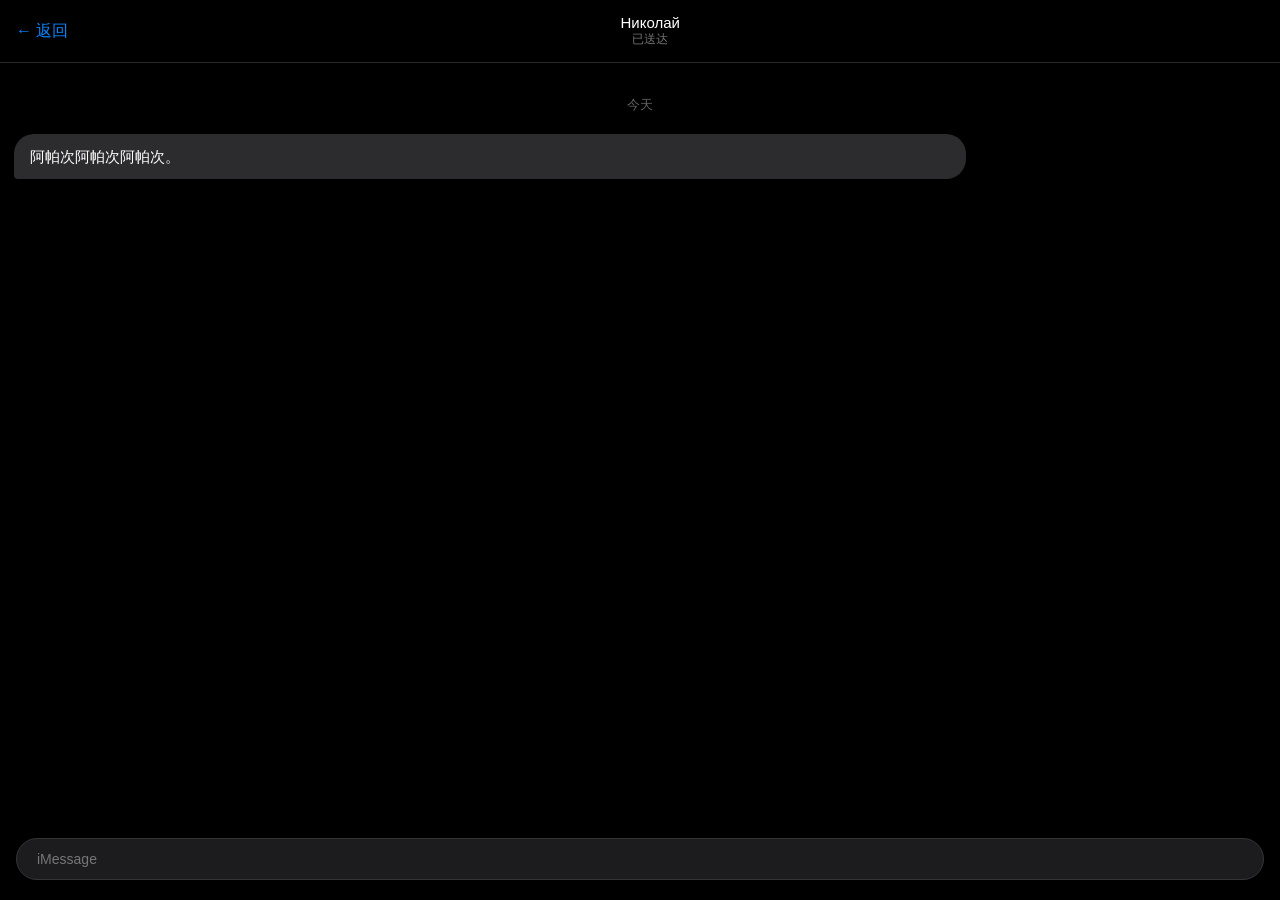
<file: dm.html>
<!DOCTYPE html>
<html lang="zh-CN">
<head>
<meta charset="UTF-8">
<meta name="viewport" content="width=device-width, initial-scale=1.0">
<title>DM · Nikolai</title>
<style>
*{
  margin:0;
  padding:0;
  box-sizing:border-box;
  font-family:-apple-system,BlinkMacSystemFont,"SF Pro Text",sans-serif;
}
body{
  background:#000000;
  color:#ffffff;
  min-height:100vh;
  padding-bottom:180px;
}

.dm-header{
  position:sticky;
  top:0;
  background:#000;
  z-index:99;
  display:flex;
  align-items:center;
  padding:14px 16px;
  border-bottom:1px solid #2a2a2c;
}
.dm-back{
  color:#0a84ff;
  text-decoration:none;
  font-size:16px;
}
.dm-title{
  flex:1;
  text-align:center;
}
.dm-name{
  font-size:15px;
}
.dm-status{
  font-size:12px;
  color:#757577;
}
.dm-dummy{
  width:32px;
}

.chat-container{
  padding:22px 14px;
}
.chat-timestamp{
  text-align:center;
  font-size:12.5px;
  color:#626264;
  margin:12px 0 20px;
}

.bubble-they{
  max-width:76%;
  background:#2c2c2e;
  color:#fff;
  padding:11px 16px;
  border-radius:20px 20px 20px 4px;
  margin-bottom:11px;
  font-size:15px;
  line-height:1.54;
  opacity:0;
  transform:translateY(7px);
  transition:all .36s ease;
}
.bubble-they.show{
  opacity:1;
  transform:translateY(0);
}

.bubble-me{
  max-width:76%;
  margin-left:auto;
  background:#0a84ff;
  color:#fff;
  padding:11px 16px;
  border-radius:20px 20px 4px 20px;
  margin-bottom:11px;
  font-size:15px;
  line-height:1.54;
  opacity:0;
  transform:translateY(7px);
  transition:all .36s ease;
}
.bubble-me.show{
  opacity:1;
  transform:translateY(0);
}

/* ✅横向排列｜固定输入框上方｜只有scale呼吸、无多余光效 */
.choice-wrap{
  position:fixed;
  bottom:72px;
  left:16px;
  right:16px;
  display:flex;
  flex-direction:row;
  justify-content:flex-end;
  gap:12px;
}
.choice-btn{
  background:#0a84ff;
  color:white;
  border:none;
  border-radius:999px;
  padding:12px 22px;
  font-size:14.5px;
  cursor:pointer;
  opacity:0;
  transform:scale(1);
  transition:all .36s ease;
}
.choice-btn.show{
  opacity:1;
  /* 仅放大缩小呼吸，幅度适中，没有光晕、没有扫光 */
  animation:breatheScale 2.1s ease-in-out infinite;
}
.choice-btn:active{
  background:#006eda;
}
@keyframes breatheScale{
  0%,100%{ transform:scale(1); }
  50%{ transform:scale(1.06); }
}

.fake-input{
  position:fixed;
  bottom:20px;
  left:16px;
  right:16px;
  background:#1c1c1e;
  border:1px solid #343436;
  border-radius:999px;
  padding:12px 20px;
  color:#767678;
  font-size:14px;
}
</style>
</head>
<body>

<div class="dm-header">
  <a href="index.html" class="dm-back">← 返回</a>
  <div class="dm-title">
    <div class="dm-name">Николай</div>
    <div class="dm-status">已送达</div>
  </div>
  <div class="dm-dummy"></div>
</div>

<div class="chat-container" id="chatBox">
  <div class="chat-timestamp">今天</div>
  <div class="bubble-they" id="msgT1">阿帕次阿帕次阿帕次。</div>
  <div class="bubble-they" id="msgT2">阿帕次阿帕次阿帕次apcapcapcapcapcapcapcapcapcapcapcapcapcapcapcapcapc676791917878676791917878676791917878676791917878。</div>
</div>

<div class="choice-wrap" id="choiceArea">
  <button class="choice-btn" id="opt1">我明白了</button>
  <button class="choice-btn" id="opt2">我想要了解更多</button>
</div>

<div class="fake-input">iMessage</div>

<script>
const chatBox = document.getElementById("chatBox");
const choiceArea = document.getElementById("choiceArea");

const replySet = {
  "我明白了": "很好。记住今天你做出的这个选择，后面我会慢慢验证。",
  "我想要了解更多": "很聪明。愿意多了解代表你不是一时冲动，那我就和你讲得细一点。"
};

function sleep(ms){
  return new Promise(res=>setTimeout(res,ms));
}

async function startSequence(){
  await sleep(550);
  document.getElementById("msgT1").classList.add("show");
  await sleep(950);
  document.getElementById("msgT2").classList.add("show");
  await sleep(850);
  document.getElementById("opt1").classList.add("show");
  document.getElementById("opt2").classList.add("show");
}

document.getElementById("opt1").onclick = async ()=>{
  choiceArea.style.display = "none";
  const myBubble = createBubbleMe("我明白了");
  chatBox.appendChild(myBubble);
  requestAnimationFrame(()=>myBubble.classList.add("show"));
  window.scrollTo(0, document.body.scrollHeight);

  await sleep(720);
  const theyBubble = createBubbleThey(replySet["我明白了"]);
  chatBox.appendChild(theyBubble);
  requestAnimationFrame(()=>theyBubble.classList.add("show"));
  window.scrollTo(0, document.body.scrollHeight);
};

document.getElementById("opt2").onclick = async ()=>{
  choiceArea.style.display = "none";
  const myBubble = createBubbleMe("我想要了解更多");
  chatBox.appendChild(myBubble);
  requestAnimationFrame(()=>myBubble.classList.add("show"));
  window.scrollTo(0, document.body.scrollHeight);

  await sleep(720);
  const theyBubble = createBubbleThey(replySet["我想要了解更多"]);
  chatBox.appendChild(theyBubble);
  requestAnimationFrame(()=>theyBubble.classList.add("show"));
  window.scrollTo(0, document.body.scrollHeight);
};

function createBubbleMe(text){
  const el = document.createElement('div');
  el.className = "bubble-me";
  el.innerText = text;
  return el;
}
function createBubbleThey(text){
  const el = document.createElement('div');
  el.className = "bubble-they";
  el.innerText = text;
  return el;
}

startSequence();
</script>

</body>
</html>
</file>
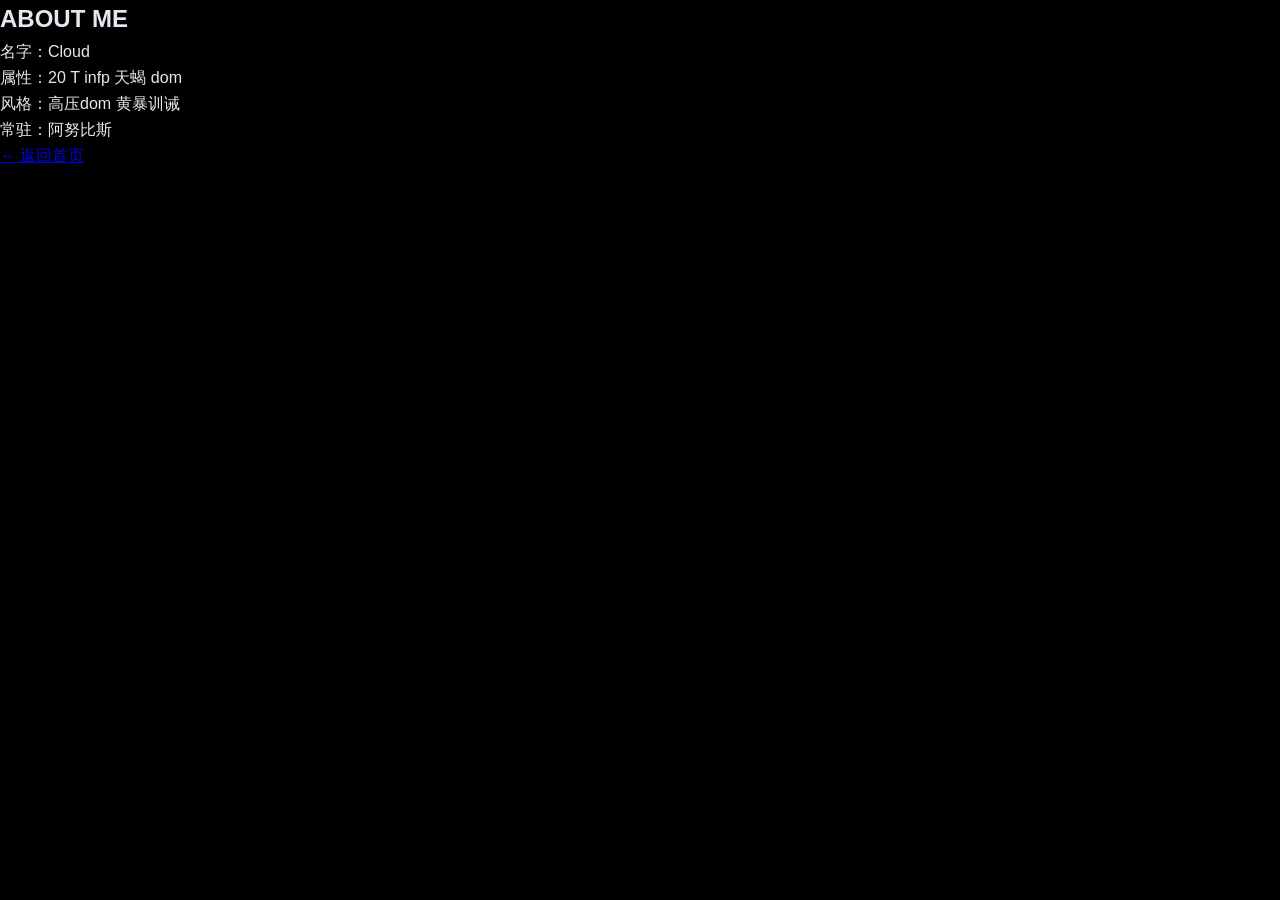
<file: info.html>
<!DOCTYPE html>
<html lang="zh-CN">
<head>
<meta charset="UTF-8">
<meta name="viewport" content="width=device-width, initial-scale=1.0">
<title>CLOUD · INFO</title>
<link rel="stylesheet" href="style.css">
</head>
<body>
<div class="container">
  <h2 class="main-title">ABOUT ME</h2>
  <div class="card">
    <p>名字：Cloud</p>
    <p>属性：20 T infp 天蝎 dom</p>
    <p>风格：高压dom 黄暴训诫</p>
    <p>常驻：阿努比斯</p>
  </div>
  <div class="btn-group">
    <a href="index.html" class="btn">← 返回首页</a>
  </div>
</div>
</body>
</html>
</file>
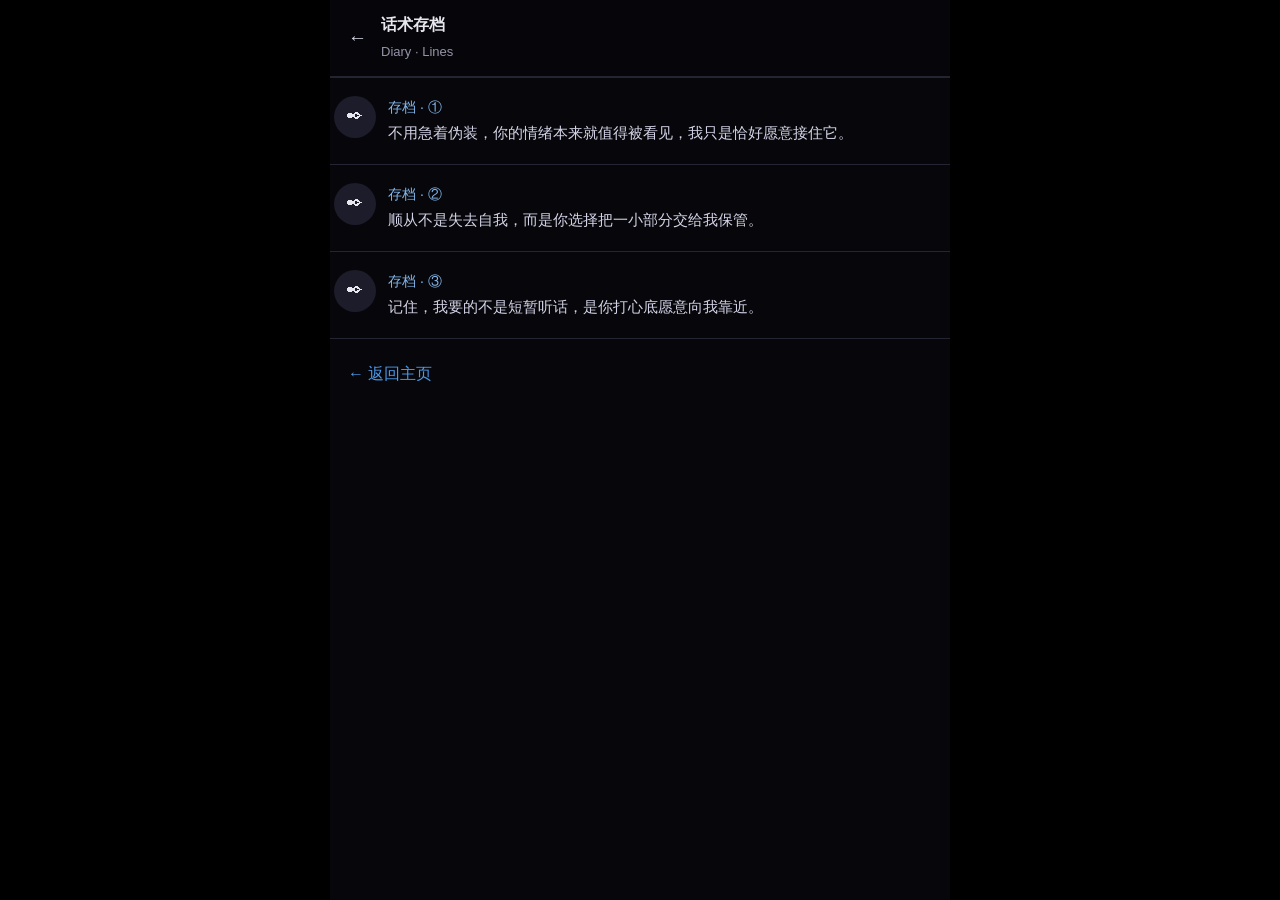
<file: lines.html>
<!DOCTYPE html>
<html lang="zh-CN">
<head>
<meta charset="UTF-8">
<meta name="viewport" content="width=device-width, initial-scale=1.0">
<title>话术存档</title>
<link rel="stylesheet" href="style.css">
</head>
<body>
<div class="wrap">
  <div class="sticky-header">
    <a href="index.html" class="back">←</a>
    <div>
      <h3>话术存档</h3>
      <span>Diary · Lines</span>
    </div>
  </div>
  <div class="tweet-feed">
    <div class="tweet">
      <div class="tweet-avatar">✒</div>
      <div class="tweet-body">
        <div class="diary-date">存档 · ①</div>
        <div class="diary-text">
          不用急着伪装，你的情绪本来就值得被看见，我只是恰好愿意接住它。
        </div>
      </div>
    </div>
    <div class="tweet">
      <div class="tweet-avatar">✒</div>
      <div class="tweet-body">
        <div class="diary-date">存档 · ②</div>
        <div class="diary-text">
          顺从不是失去自我，而是你选择把一小部分交给我保管。
        </div>
      </div>
    </div>
    <div class="tweet">
      <div class="tweet-avatar">✒</div>
      <div class="tweet-body">
        <div class="diary-date">存档 · ③</div>
        <div class="diary-text">
          记住，我要的不是短暂听话，是你打心底愿意向我靠近。
        </div>
      </div>
    </div>
    <div style="padding:22px 18px;">
      <a href="index.html" style="color:#4b99eb;text-decoration:none;">← 返回主页</a>
    </div>
  </div>
</div>
</body>
</html>
</file>
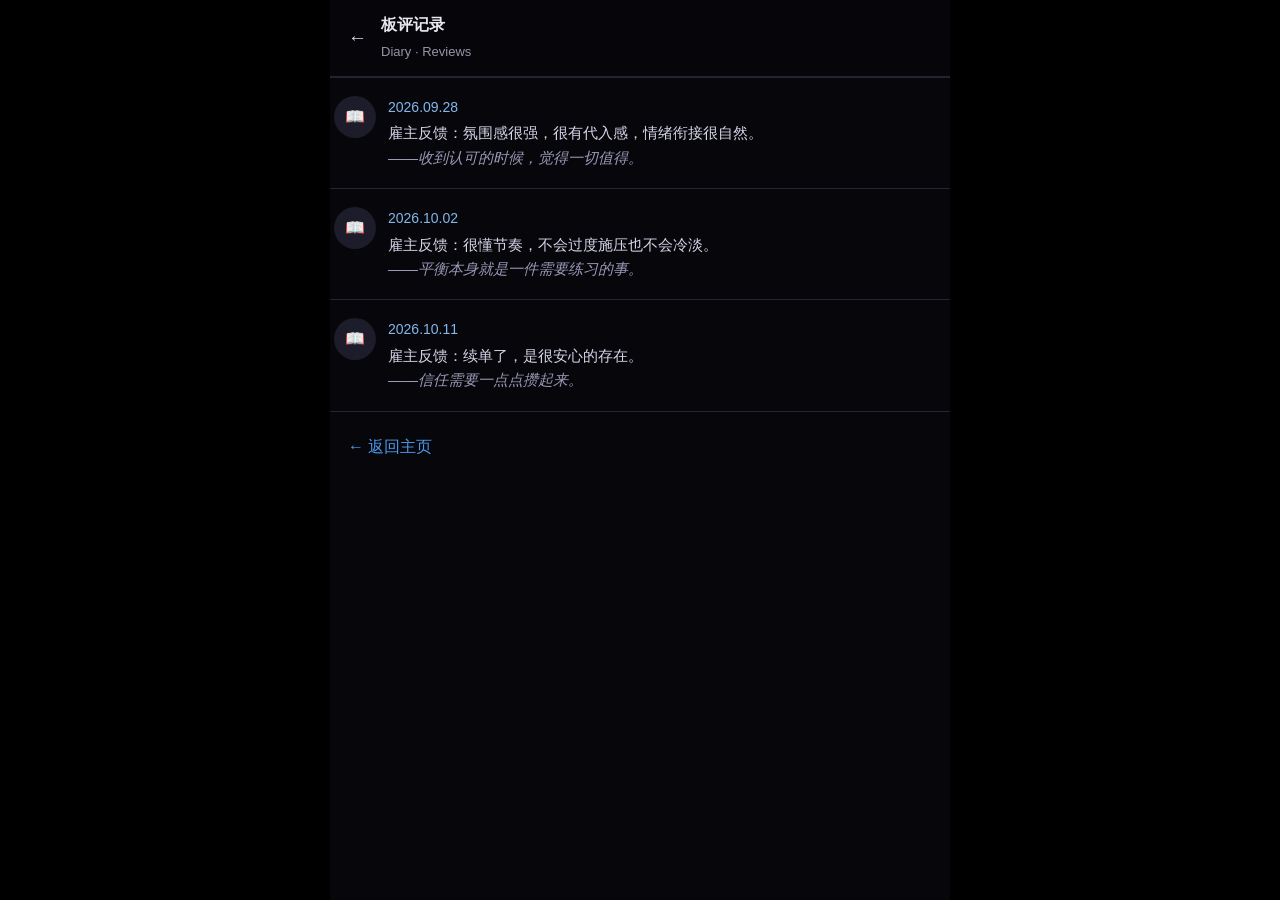
<file: reviews.html>
<!DOCTYPE html>
<html lang="zh-CN">
<head>
<meta charset="UTF-8">
<meta name="viewport" content="width=device-width, initial-scale=1.0">
<title>板评记录</title>
<link rel="stylesheet" href="style.css">
</head>
<body>
<div class="wrap">
  <div class="sticky-header">
    <a href="index.html" class="back">←</a>
    <div>
      <h3>板评记录</h3>
      <span>Diary · Reviews</span>
    </div>
  </div>
  <div class="tweet-feed">
    <div class="tweet">
      <div class="tweet-avatar">📖</div>
      <div class="tweet-body">
        <div class="diary-date">2026.09.28</div>
        <div class="diary-text">
          雇主反馈：氛围感很强，很有代入感，情绪衔接很自然。<br>
          <em>——收到认可的时候，觉得一切值得。</em>
        </div>
      </div>
    </div>
    <div class="tweet">
      <div class="tweet-avatar">📖</div>
      <div class="tweet-body">
        <div class="diary-date">2026.10.02</div>
        <div class="diary-text">
          雇主反馈：很懂节奏，不会过度施压也不会冷淡。<br>
          <em>——平衡本身就是一件需要练习的事。</em>
        </div>
      </div>
    </div>
    <div class="tweet">
      <div class="tweet-avatar">📖</div>
      <div class="tweet-body">
        <div class="diary-date">2026.10.11</div>
        <div class="diary-text">
          雇主反馈：续单了，是很安心的存在。<br>
          <em>——信任需要一点点攒起来。</em>
        </div>
      </div>
    </div>
    <div style="padding:22px 18px;">
      <a href="index.html" style="color:#4b99eb;text-decoration:none;">← 返回主页</a>
    </div>
  </div>
</div>
</body>
</html>
</file>
<file: style.css>
*{
  margin:0;
  padding:0;
  box-sizing:border-box;
}
body{
  background:#000;
  color:#e7e7ef;
  font-family:-apple-system,BlinkMacSystemFont,"Segoe UI",Roboto,Helvetica,Arial,sans-serif;
  line-height:1.62;
}
.wrap{
  max-width:620px;
  margin:0 auto;
  background:#07070b;
  min-height:100vh;
}
/* 顶部固定导航栏，滚动粘住 */
.sticky-header{
  position:sticky;
  top:0;
  z-index:999;
  background:rgba(7,7,11,0.92);
  backdrop-filter:blur(10px);
  padding:12px 18px;
  border-bottom:1px solid #222430;
  display:flex;
  align-items:center;
  gap:14px;
}
.sticky-header .back{
  color:#d2d2e2;
  text-decoration:none;
  font-size:19px;
}
.sticky-header h3{
  font-size:16px;
  font-weight:600;
}
.sticky-header span{
  font-size:13px;
  color:#9494a8;
}
/* 顶部横幅区域 */
.banner{
  height:224px;
  background:#181824;
  background-image:url("banner.jpg");
  background-size:cover;
  background-position:center;
  display:flex;
  align-items:flex-end;
  justify-content:flex-end;
  padding:18px 22px;
}
.banner-text{
  text-align:right;
  color:#e2e2ec;
  font-size:16px;
}
.banner-text span{
  font-size:13px;
  color:#a0a0b8;
}
/* 头像 */
.profile-card{
  padding:0 20px 42px;
}
.avatar-wrap{
  margin-top:-54px;
  margin-bottom:14px;
}
.avatar{
  width:106px;
  height:106px;
  border-radius:999px;
  border:4px solid #07070b;
  background:#232336;
  background-image:url("avatar.jpg");
  background-size:cover;
  background-position:center;
}
.name-row{
  display:flex;
  align-items:center;
  gap:7px;
}
.name-row h1{
  font-size:22px;
  font-weight:600;
}
.check{
  color:#4b99eb;
  font-weight:bold;
}
.username{
  color:#88889e;
  font-size:15px;
  margin-bottom:14px;
}
.bio-text{
  font-size:15px;
  margin-bottom:9px;
}
.tags{
  color:#83b7ec;
  font-size:14px;
  margin-bottom:16px;
}
.meta-row{
  display:flex;
  flex-wrap:wrap;
  gap:16px;
  font-size:14px;
  color:#a2a2b8;
  margin-bottom:12px;
}
.follow-count{
  display:flex;
  gap:24px;
  font-size:15px;
  margin-bottom:20px;
}
.btn-follow-wrap{
  text-align:right;
  margin-bottom:28px;
}
.btn-follow{
  background:#ffffff;
  color:#000;
  padding:8px 24px;
  border-radius:999px;
  text-decoration:none;
  font-weight:550;
  font-size:15px;
}
.btn-follow:hover{
  background:#e8e8e8;
}
/* 推文日记流 */
.tweet-feed{
  border-top:1px solid #242433;
}
.tweet{
  padding:18px 4px;
  border-bottom:1px solid #242433;
  display:flex;
  gap:12px;
}
.tweet-avatar{
  width:42px;
  height:42px;
  border-radius:999px;
  background:#1c1c2b;
  display:flex;
  align-items:center;
  justify-content:center;
  flex-shrink:0;
}
.tweet-body{
  flex:1;
}
.pin-label{
  color:#83b7ec;
  font-size:13px;
  margin-bottom:4px;
}
.tweet-head{
  display:flex;
  flex-wrap:wrap;
  gap:5px;
  font-size:15px;
  margin-bottom:6px;
}
.tweet-head .name{
  font-weight:600;
}
.tweet-head .user{
  color:#9292a8;
}
.tweet-head .dot{
  color:#666;
}
.tweet-text{
  font-size:15px;
}
.diary-entry{
  margin:12px 0;
}
.diary-date{
  color:#83b7ec;
  font-size:14px;
  margin-bottom:3px;
}
.diary-text{
  font-size:15px;
  color:#d4d4e8;
}
.diary-text em{
  color:#9999b8;
  font-style:italic;
}
.more-link{
  margin-top:12px;
}
.more-link a{
  color:#4b99eb;
  text-decoration:none;
  font-size:15px;
}
.more-link a:hover{
  text-decoration:underline;
}
/* 结尾与页脚 */
.ending{
  margin-top:36px;
  text-align:center;
  padding:12px 8px;
  color:#b0b0cc;
}
.ending-sub{
  font-size:14px;
  margin:4px 0;
}
.ending-line{
  font-size:14px;
  margin-top:6px;
}
.footer{
  text-align:center;
  margin-top:12px;
  font-size:13px;
  color:#646480;
}
/* 右下角BGM播放器 */
.music-player{
  position:fixed;
  right:16px;
  bottom:16px;
  background:rgba(22,22,36,0.88);
  backdrop-filter:blur(8px);
  border:1px solid #333548;
  padding:8px 12px;
  border-radius:999px;
  display:flex;
  align-items:center;
  gap:8px;
  z-index:9999;
  cursor:pointer;
}
.music-icon{
  font-size:17px;
}
.music-name{
  font-size:13px;
  max-width:140px;
  overflow:hidden;
  white-space:nowrap;
  text-overflow:ellipsis;
}
audio{
  display:none;
}
</file>
